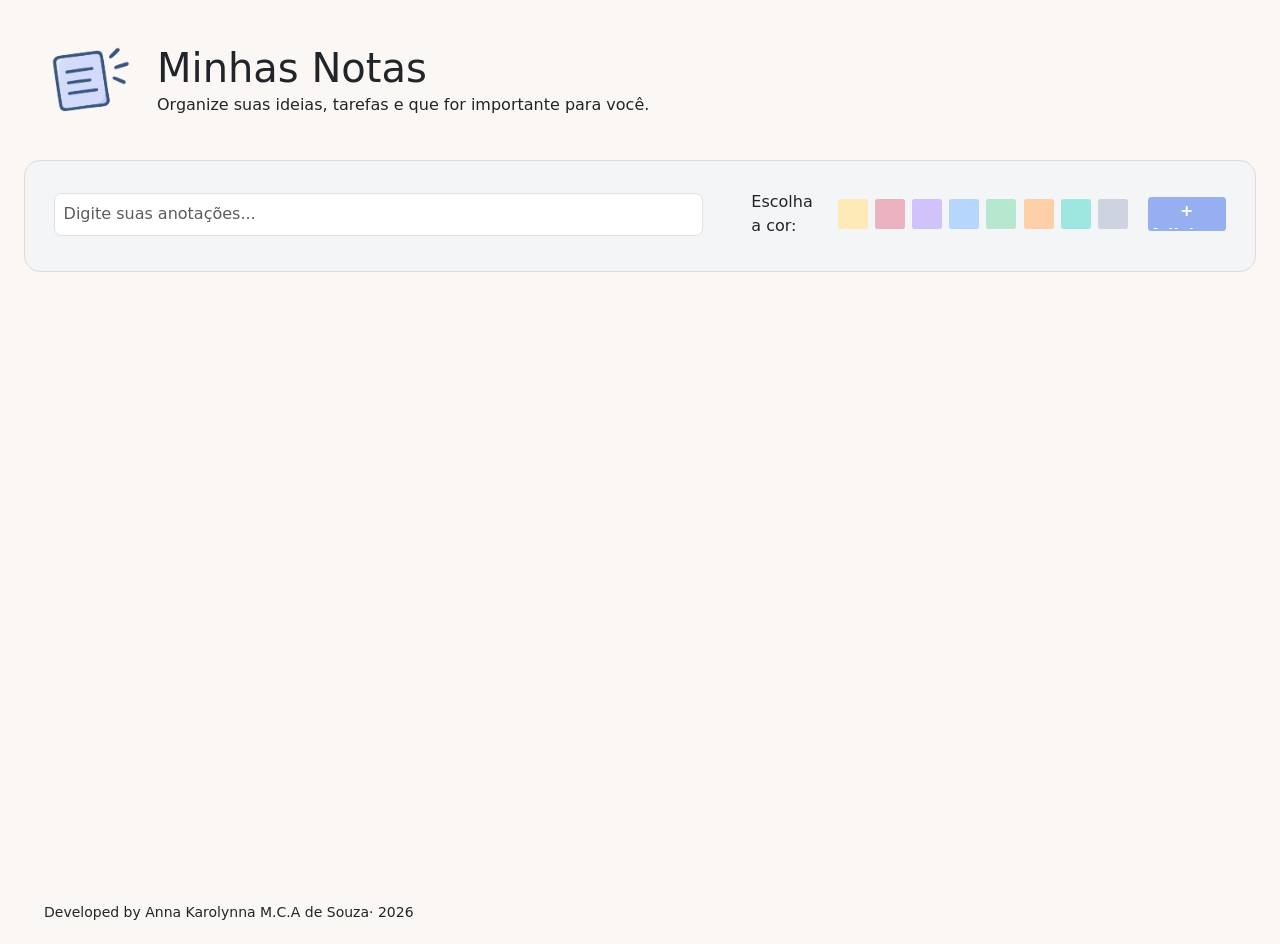
<file: index.html>
<!DOCTYPE html>
<html lang="pt-br">

<head>
    <meta charset="UTF-8">
    <meta name="viewport" content="width=device-width, initial-scale=1.0">
    <title>Well-Organized</title>
    <link href="https://cdn.jsdelivr.net/npm/bootstrap@5.3.8/dist/css/bootstrap.min.css" rel="stylesheet"
        integrity="sha384-sRIl4kxILFvY47J16cr9ZwB07vP4J8+LH7qKQnuqkuIAvNWLzeN8tE5YBujZqJLB" crossorigin="anonymous">
    <link href="https://cdn.jsdelivr.net/npm/bootstrap-icons/font/bootstrap-icons.css" rel="stylesheet">
    <link rel="stylesheet" href="CSS/index.css">
</head>

<body>
    <section class="notas" id="notas">
        <div class="cabecalho">
            <div class="imagem">
                <img src="ASSETS/ICONES/Ícone de Nota Pastel com Destaques.png"
                    alt="Ícone de Nota Pastel com Destaques">
            </div>
            <div class="informacoes">
                <h1 class="titulo">Minhas Notas</h1>
                <p class="descricao">Organize suas ideias, tarefas e que for importante para você.</p>
            </div>
        </div>
        <div class="formulario" id="formulario">
            <form class="formularioNotas" id="formularioNotas" method="post">
                <input type="text" class="form-control anotacao" id="anotacao" placeholder="Digite suas anotações..."
                    required="True"></textarea>
                <label for="cores">Escolha a cor:</label>
                <div class="cores" id="cores">
                    <div class="cor amarelo" data-cor="amarelo"></div>
                    <div class="cor rosa" data-cor="rosa"></div>
                    <div class="cor roxo" data-cor="roxo"></div>
                    <div class="cor azul" data-cor="azul"></div>
                    <div class="cor verde_claro" data-cor="verde_claro"></div>
                    <div class="cor laranja" data-cor="laranja"></div>
                    <div class="cor verde_agua" data-cor="verde_agua"></div>
                    <div class="cor cinza" data-cor="cinza"></div>
                </div>
                <button type="submit" class="btnEnviar " id="btnEnviar">+ Adicionar</button>
            </form>
        </div>
        <div class="cardsNotaa">
            <div class="notas_registradas">
            </div>
        </div>
        <footer>
            <small>Developed by Anna Karolynna M.C.A de Souza· 2026</small>
        </footer>
    </section>

    <script src="JS/js.js"></script>
</body>

</html>
</file>
<file: CSS/index.css>
* {
    margin: 0;
    padding: 0;
    box-sizing: border-box;
}

.notas {
    background-color: #fbf7f4;
    width: 100%;
    max-width: 1920px;
    min-height: 100dvh;
    /* Garante no mínimo a altura da tela inteira */
    margin-left: auto;
    margin-right: auto;
    /*auto -> centralizando o container na tela */
    padding-left: 1.5rem;
    padding-right: 1.5rem;
}

.notas .cabecalho {
    min-height: 10rem;
    display: flex;
    align-items: center;
}

.notas .cabecalho .imagem {
    width: 8.25rem;
    height: 5.0625rem;
}

.notas .cabecalho .imagem img {
    width: 100%;
    height: 100%;
    object-fit: cover;
}

.notas .cabecalho .informacoes .titulo,
.descricao {
    margin: 1px;
}

.notas .formulario {
    box-sizing: border-box;
    overflow: hidden;
    min-height: 7rem;
    background-color: #f4f5f6 !important;
    padding: 1.825rem;
    border-radius: 1rem;
    border: 1px solid rgb(221, 219, 219);
}


.notas .formulario .formularioNotas {
    display: flex;
    align-items: center;

}

.notas .formulario .formularioNotas .anotacao {
    width: 67rem;
    /* height: 6.0625rem; */
    border-radius: 0.450rem;
    padding: 0.525rem;
    margin-right: 3rem;
}

.notas .formulario .formularioNotas label {
    margin-right: 1rem;
}

.notas .formulario .formularioNotas .cores {
    display: flex;
    align-items: center;
    padding-right: 1rem;

}

.notas .formulario .formularioNotas .cores div {
    width: 1.875rem;
    height: 1.875rem;
    border-radius: 0.175rem;
    margin: 0.225rem;
    cursor: pointer;

}


.notas .formulario .formularioNotas .btnEnviar {
    box-sizing: border-box;
    overflow: hidden;
    width: 8rem;
    height: 2.1rem;
    color: white;
    border-color: transparent;
    border-radius: 0.225rem;
    background-color: #96aff1;
    font-weight: bold;
}

.cardsNotaa {
    min-height: 35rem;
}

.notas_registradas {
    display: flex;
    flex-wrap: wrap;
    /*Permite quebrr para a próxima linha.*/
    gap: 2rem;
    /* Espaço entre os cards*/
    margin-top: 3rem;
}

.notas_registradas .cardNotas {
    width: 21rem;
    min-height: 13rem;
    cursor: pointer;
    box-sizing: border-box;
    overflow: hidden;
    border-radius: 0.525rem;
    padding: 1rem 1rem 0.500rem 1rem;
    /* top + right + bottom + left*/
    box-shadow: 0 4px 10px rgba(219, 215, 215, 0.1);

}

.notas_registradas .cardNotas:has(.checkboxNotasRalizadas:checked) p {
    text-decoration: line-through;
}

.notas_registradas .cardNotas .cabecalhoCardNotas .checkboxNotasRalizadas {
    width: 1.15rem;
    height: 1.15rem;
    background-color: transparent !important;
    cursor: pointer;
}


.notas_registradas .cardNotas .corpoCardNotas {
    width: 100%;
    height: 8rem;
    margin-top: 1rem;
    overflow-y: auto;
    box-sizing: border-box;

}

.notas_registradas .cardNotas .corpoCardNotas p {
    line-height: 2rem;
    text-align: justify;
}

.notas_registradas .cardNotas .rodapeCardNotas {
    display: flex;
    justify-content: space-around;
    height: 2rem;
}

.cardNotas .rodapeCardNotas p {
    margin-right: 8rem;
}

.cardNotas .rodapeCardNotas #editarCardNotas,
#excluirCardNotas {
    cursor: pointer;

}

footer {
    margin-top: auto;
    text-align: justify;
    padding: 1.25rem;
}

.amarelo {
    background-color: #fdeab7;
}

.rosa {
    background-color: #ebb3bf;
}

.roxo {
    background-color: #d2c2fb;
}

.azul {
    background-color: #b6d6fd;
}

.verde_claro {
    background-color: #b6e7cf;
}

.laranja {
    background-color: #fdd0a9;
}

.verde_agua {
    background-color: #9ee7e0;
}

.cinza {
    background-color: #ced4df;
}
</file>
